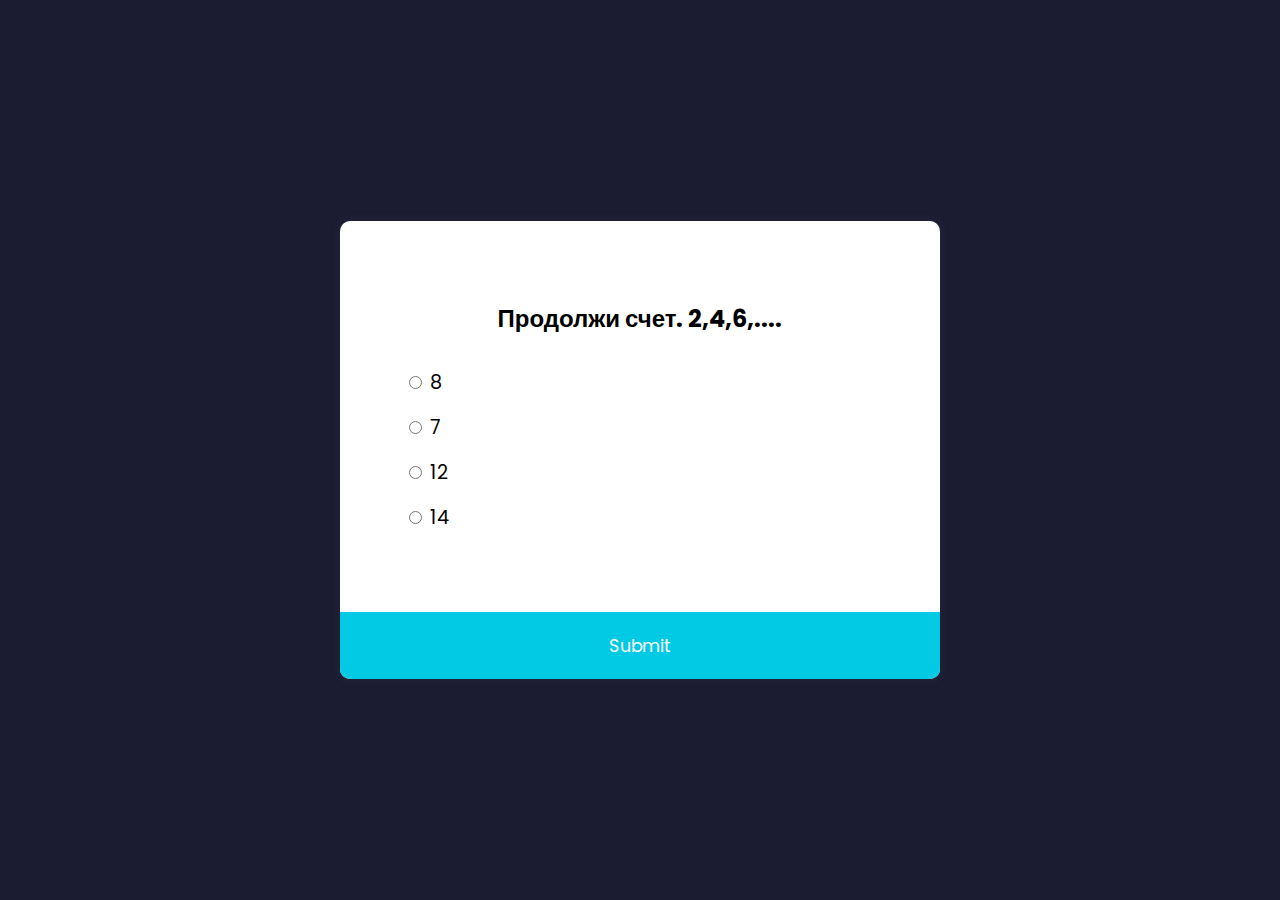
<file: tech.cup/logica.html>
<!DOCTYPE html>
<html lang="en">
<head>
    <meta charset="UTF-8">
    <meta name="viewport" content="width=device-width, initial-scale=1.0">
    <title>Brain storm</title>
    <link rel="stylesheet" href="logica.css">
    <link rel="shortcut icon" href="https://static.vecteezy.com/ti/vetor-gratis/p3/203769-conceito-de-brainstorming-no-preto-grátis-vetor.jpg" type="image/jpg">
</head>
<body>

    
    <div class="quiz-container" id="quiz">
        <div class="quiz-header">
        <h2 id="question">Question Text</h2>
        <ul>
        <li>
        <input type="radio" name="answer" id="a" class="answer">
        <label for="a" id="a_text">Answer</label>
        </li>
        <li>
        <input type="radio" name="answer" id="b" class="answer">
        <label for="b" id="b_text">Answer</label>
        </li>
        <li>
        <input type="radio" name="answer" id="c" class="answer">
        <label for="c" id="c_text">Answer</label>
        </li>
        <li>
        <input type="radio" name="answer" id="d" class="answer">
        <label for="d" id="d_text">Answer</label>
        </li>
        </ul>
        </div>
        <button id="submit">Submit</button>
        </div>

        
    
    <script src="logica.js"></script>
</body>
</html>
</file>
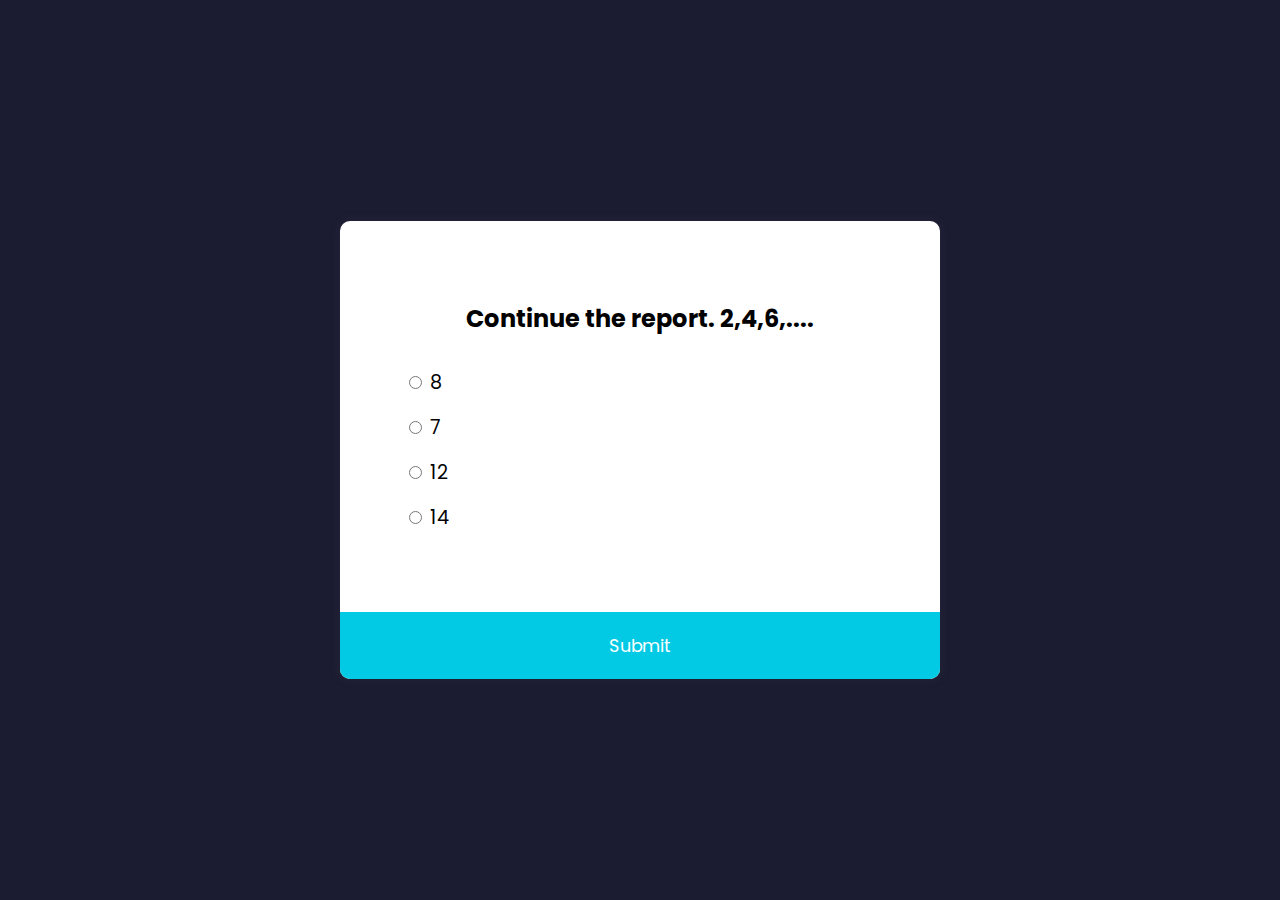
<file: tech.cup/logica_eng.html>
<!DOCTYPE html>
<html lang="en">
<head>
    <meta charset="UTF-8">
    <meta name="viewport" content="width=device-width, initial-scale=1.0">
    <title>Brain storm</title>
    <link rel="stylesheet" href="logica.css">
    <link rel="shortcut icon" href="https://static.vecteezy.com/ti/vetor-gratis/p3/203769-conceito-de-brainstorming-no-preto-grátis-vetor.jpg" type="image/jpg">
</head>
<body>

    
    <div class="quiz-container" id="quiz">
        <div class="quiz-header">
        <h2 id="question">Question Text</h2>
        <ul>
        <li>
        <input type="radio" name="answer" id="a" class="answer">
        <label for="a" id="a_text">Answer</label>
        </li>
        <li>
        <input type="radio" name="answer" id="b" class="answer">
        <label for="b" id="b_text">Answer</label>
        </li>
        <li>
        <input type="radio" name="answer" id="c" class="answer">
        <label for="c" id="c_text">Answer</label>
        </li>
        <li>
        <input type="radio" name="answer" id="d" class="answer">
        <label for="d" id="d_text">Answer</label>
        </li>
        </ul>
        </div>
        <button id="submit">Submit</button>
        </div>

        
    
    <script src="logica_eng.js"></script>
</body>
</html>
</file>
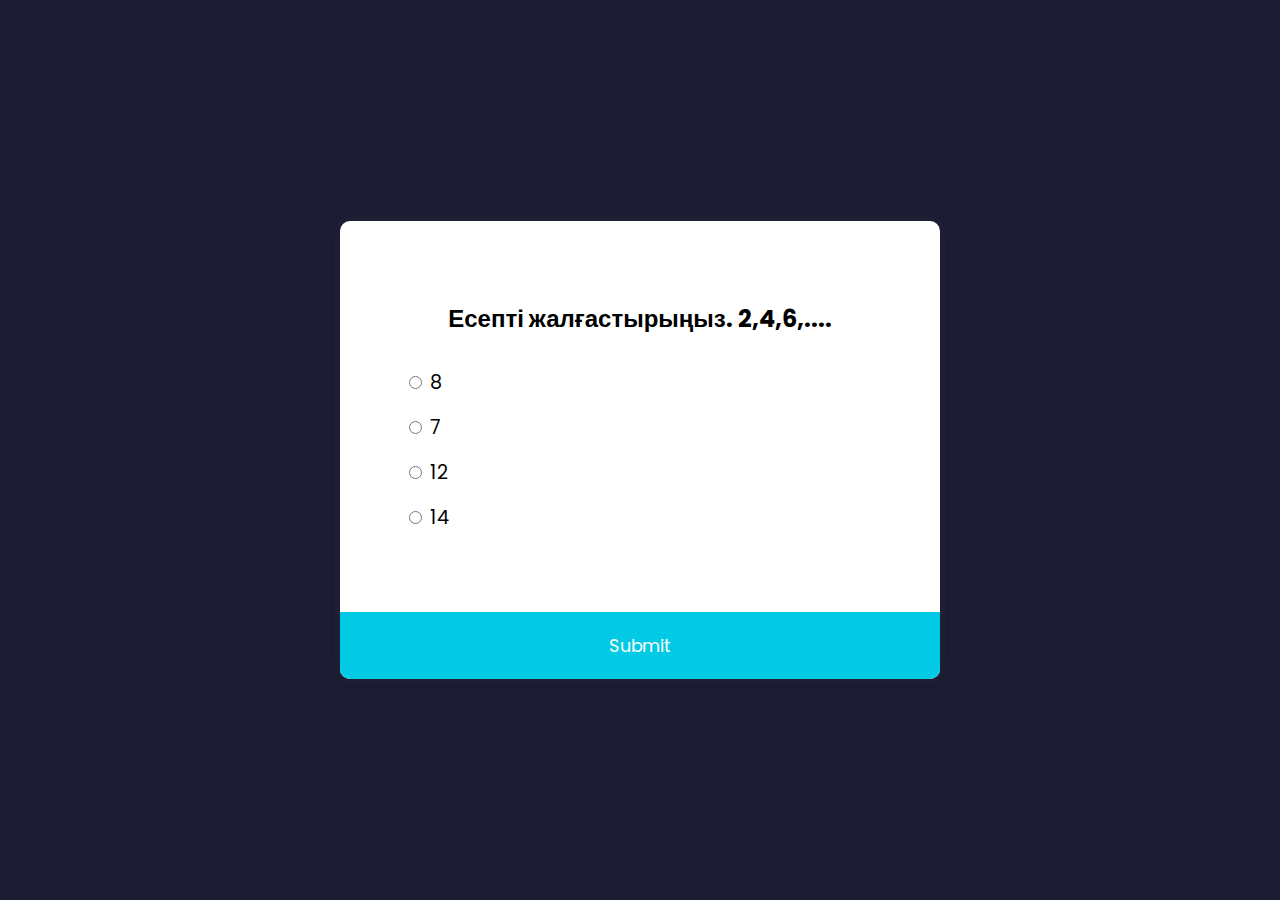
<file: tech.cup/logica_kz.html>
<!DOCTYPE html>
<html lang="en">
<head>
    <meta charset="UTF-8">
    <meta name="viewport" content="width=device-width, initial-scale=1.0">
    <title>Brain storm</title>
    <link rel="stylesheet" href="logica.css">
    <link rel="shortcut icon" href="https://static.vecteezy.com/ti/vetor-gratis/p3/203769-conceito-de-brainstorming-no-preto-grátis-vetor.jpg" type="image/jpg">
</head>
<body>

    
    <div class="quiz-container" id="quiz">
        <div class="quiz-header">
        <h2 id="question">Question Text</h2>
        <ul>
        <li>
        <input type="radio" name="answer" id="a" class="answer">
        <label for="a" id="a_text">Answer</label>
        </li>
        <li>
        <input type="radio" name="answer" id="b" class="answer">
        <label for="b" id="b_text">Answer</label>
        </li>
        <li>
        <input type="radio" name="answer" id="c" class="answer">
        <label for="c" id="c_text">Answer</label>
        </li>
        <li>
        <input type="radio" name="answer" id="d" class="answer">
        <label for="d" id="d_text">Answer</label>
        </li>
        </ul>
        </div>
        <button id="submit">Submit</button>
        </div>

        
    
    <script src="logica_kz.js"></script>
</body>
</html>
</file>
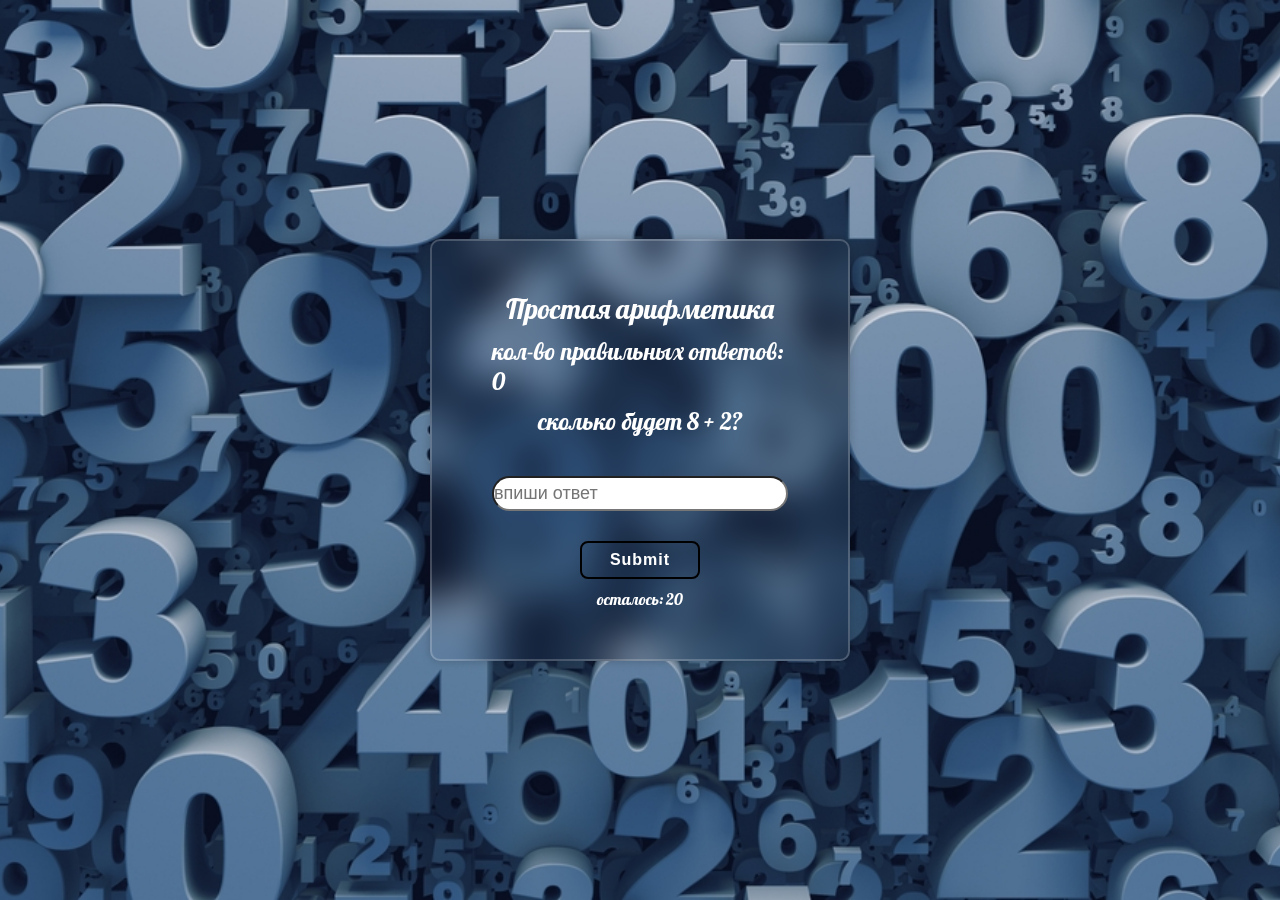
<file: tech.cup/math.html>
<!DOCTYPE html>
<html lang="en">
<head>
<meta charset="UTF-8">
<title>Brain storm</title>
<meta name="viewport" content="width=device-width, initial-scale=1.0">
<link rel="stylesheet" href="math2.css">
<link rel="shortcut icon" href="https://static.vecteezy.com/ti/vetor-gratis/p3/203769-conceito-de-brainstorming-no-preto-grátis-vetor.jpg" type="image/jpg">
<style>

  .container{
    width: 420px;
    background-color: transparent;
    border: 2px solid rgba(255,255,255, .2);
    backdrop-filter: blur(20px);
    box-shadow: 0 0 10px rgba(0, 0, 0, .2);
    color: #fff;
    border-radius: 10px;
    padding: 30px 40px;

  }
  #answer{
    border-radius: 20px;
    position: relative;
    width: 100%;
    height: 35px;
    margin: 30px 0;
  }
  #game-container {
    display: flex;
    flex-direction: column;
    align-items: center;
    padding: 20px;
  }
  #header {
    font-size: 28px;
    margin-bottom: 10px;
  }
  #score {
    font-size: 24px;
    margin-bottom: 10px;
  }
  #question {
    font-size: 24px;
    margin-bottom: 10px;
  }
  #answer {
    font-size: 18px;
    margin-bottom: 20px;
  }
  #feedback {
    font-size: 18px;
    margin-top: 10px;
  }
  .submit{
    font-weight: 600;
    font-size: 16px;
    letter-spacing: 1px;
    display: inline-block;
    padding: 8px 28px;
    border: 2px solid #000000 ;
    border-radius: 8px;
    color: #fff;
    margin-top: 10px;
    background-color:transparent;
  }
  .submit:hover{
    background: #4a61c9;
    border-color: #000000;
    color: #151515;
  }
</style>
<title>Brain storm</title>
</head>
<body>
  <div class="container">
    <div id="game-container">
      <div id="header">Простая арифметика</div>
      <div id="score">кол-во правильных ответов: <span id="currentScore">0</span></div>
      <div id="question">сколько будет  <span id="num1"></span> + <span id="num2"></span>?</div>
      <input type="number" id="answer" placeholder="впиши ответ" />
      <button id="submitBtn" class="submit">Submit</button>
      <p id="feedback"></p>
      <div id="time">осталось: <span id="timeLeft">20</span></div>
    </div>
  </div>

  <script>
    let num1, num2, currentScore = 0, timerInterval, timeLeft = 20, currentDifficulty = 1;

    function generateNumbers() {
      return [Math.floor(Math.random() * (currentDifficulty * 10)), Math.floor(Math.random() * (currentDifficulty * 10))];
    }

    function updateQuestion() {
      [num1, num2] = generateNumbers();
      document.getElementById('num1').textContent = num1;
      document.getElementById('num2').textContent = num2;
      document.getElementById('answer').value = '';
      document.getElementById('feedback').textContent = '';
      startTimer();
    }

    function checkAnswer() {
      clearInterval(timerInterval);
      const userAnswer = parseFloat(document.getElementById('answer').value);
      const correctAnswer = num1 + num2;
      
      if (userAnswer === correctAnswer) {
        document.getElementById('feedback').textContent = 'Correct! New question:';
        currentScore++;
        document.getElementById('currentScore').textContent = currentScore;
        currentDifficulty++;
        updateQuestion();
      } else {
        document.getElementById('feedback').textContent = `Incorrect. The correct answer was ${correctAnswer}. Try again.`;
        updateQuestion();
      }
    }

    function startTimer() {
      timeLeft = 20;
      document.getElementById('timeLeft').textContent = timeLeft;
      timerInterval = setInterval(function() {
        timeLeft--;
        document.getElementById('timeLeft').textContent = timeLeft;
        if (timeLeft === 0) {
          clearInterval(timerInterval);
          document.getElementById('feedback').textContent = `Time's up! The correct answer was ${num1 + num2}. Next question:`;
          updateQuestion();
        }
      }, 1000);
    }

    document.getElementById('submitBtn').addEventListener('click', checkAnswer);
    updateQuestion();
  </script>
</body>
</html>
</file>
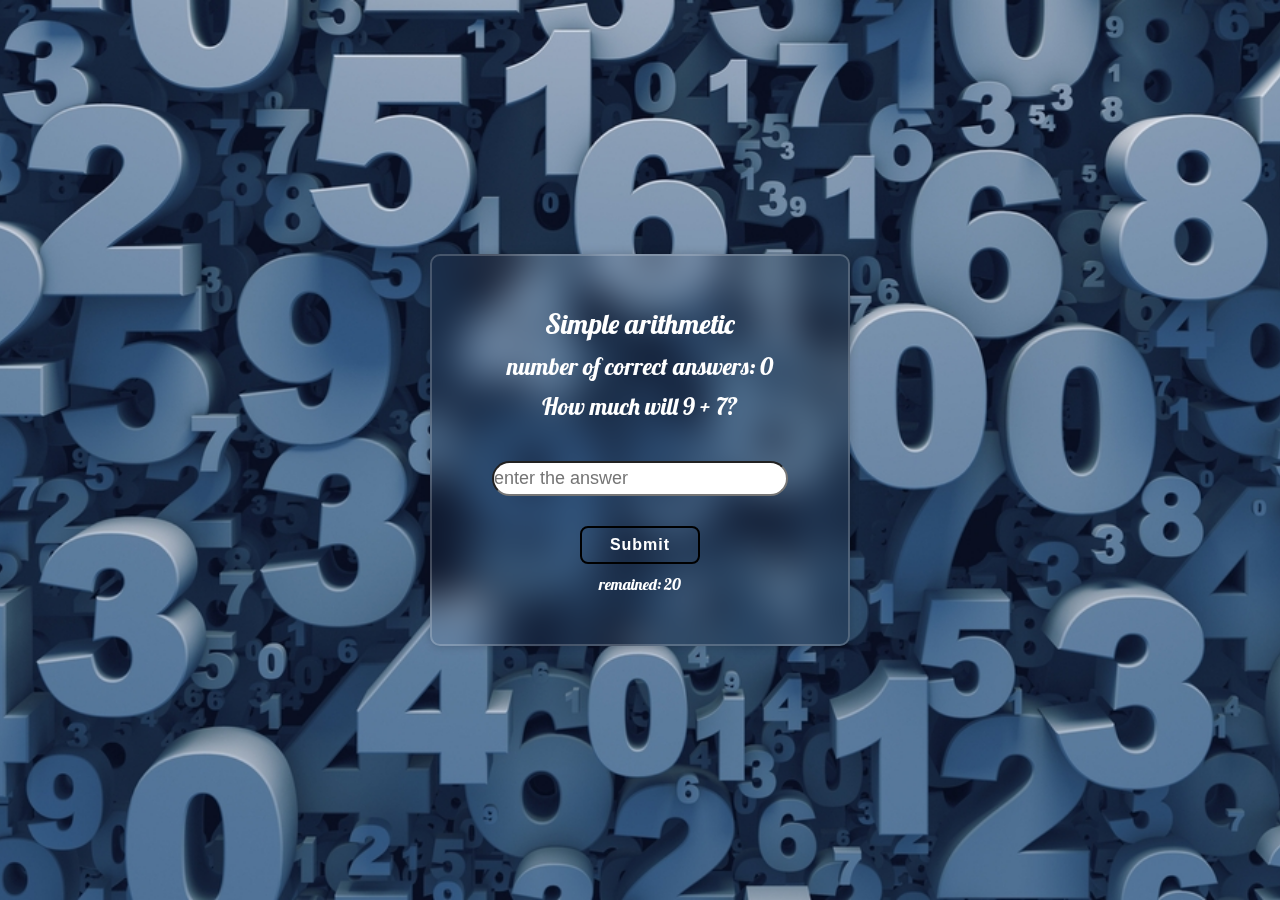
<file: tech.cup/math_eng.html>
<!DOCTYPE html>
<html lang="en">
<head>
<meta charset="UTF-8">
<title>Brain storm</title>
<meta name="viewport" content="width=device-width, initial-scale=1.0">
<link rel="stylesheet" href="math2.css">
<link rel="shortcut icon" href="https://static.vecteezy.com/ti/vetor-gratis/p3/203769-conceito-de-brainstorming-no-preto-grátis-vetor.jpg" type="image/jpg">
<style>

  .container{
    width: 420px;
    background-color: transparent;
    border: 2px solid rgba(255,255,255, .2);
    backdrop-filter: blur(20px);
    box-shadow: 0 0 10px rgba(0, 0, 0, .2);
    color: #fff;
    border-radius: 10px;
    padding: 30px 40px;

  }
  #answer{
    border-radius: 20px;
    position: relative;
    width: 100%;
    height: 35px;
    margin: 30px 0;
  }
  #game-container {
    display: flex;
    flex-direction: column;
    align-items: center;
    padding: 20px;
  }
  #header {
    font-size: 28px;
    margin-bottom: 10px;
  }
  #score {
    font-size: 24px;
    margin-bottom: 10px;
  }
  #question {
    font-size: 24px;
    margin-bottom: 10px;
  }
  #answer {
    font-size: 18px;
    margin-bottom: 20px;
  }
  #feedback {
    font-size: 18px;
    margin-top: 10px;
  }
  .submit{
    font-weight: 600;
    font-size: 16px;
    letter-spacing: 1px;
    display: inline-block;
    padding: 8px 28px;
    border: 2px solid #000000 ;
    border-radius: 8px;
    color: #fff;
    margin-top: 10px;
    background-color:transparent;
  }
  .submit:hover{
    background: #4a61c9;
    border-color: #000000;
    color: #151515;
  }
</style>
<title>Brain torm</title>
</head>
<body>
  <div class="container">
    <div id="game-container">
      <div id="header">Simple arithmetic</div>
      <div id="score">number of correct answers: <span id="currentScore">0</span></div>
      <div id="question">How much will <span id="num1"></span> + <span id="num2"></span>?</div>
      <input type="number" id="answer" placeholder="enter the answer" />
      <button id="submitBtn" class="submit">Submit</button>
      <p id="feedback"></p>
      <div id="time">remained: <span id="timeLeft">20</span></div>
    </div>
  </div>

  <script>
    let num1, num2, currentScore = 0, timerInterval, timeLeft = 20, currentDifficulty = 1;

    function generateNumbers() {
      return [Math.floor(Math.random() * (currentDifficulty * 10)), Math.floor(Math.random() * (currentDifficulty * 10))];
    }

    function updateQuestion() {
      [num1, num2] = generateNumbers();
      document.getElementById('num1').textContent = num1;
      document.getElementById('num2').textContent = num2;
      document.getElementById('answer').value = '';
      document.getElementById('feedback').textContent = '';
      startTimer();
    }

    function checkAnswer() {
      clearInterval(timerInterval);
      const userAnswer = parseFloat(document.getElementById('answer').value);
      const correctAnswer = num1 + num2;
      
      if (userAnswer === correctAnswer) {
        document.getElementById('feedback').textContent = 'Correct! New question:';
        currentScore++;
        document.getElementById('currentScore').textContent = currentScore;
        currentDifficulty++;
        updateQuestion();
      } else {
        document.getElementById('feedback').textContent = `Incorrect. The correct answer was ${correctAnswer}. Try again.`;
        updateQuestion();
      }
    }

    function startTimer() {
      timeLeft = 20;
      document.getElementById('timeLeft').textContent = timeLeft;
      timerInterval = setInterval(function() {
        timeLeft--;
        document.getElementById('timeLeft').textContent = timeLeft;
        if (timeLeft === 0) {
          clearInterval(timerInterval);
          document.getElementById('feedback').textContent = `Time's up! The correct answer was ${num1 + num2}. Next question:`;
          updateQuestion();
        }
      }, 1000);
    }

    document.getElementById('submitBtn').addEventListener('click', checkAnswer);
    updateQuestion();
  </script>
</body>
</html>
</file>
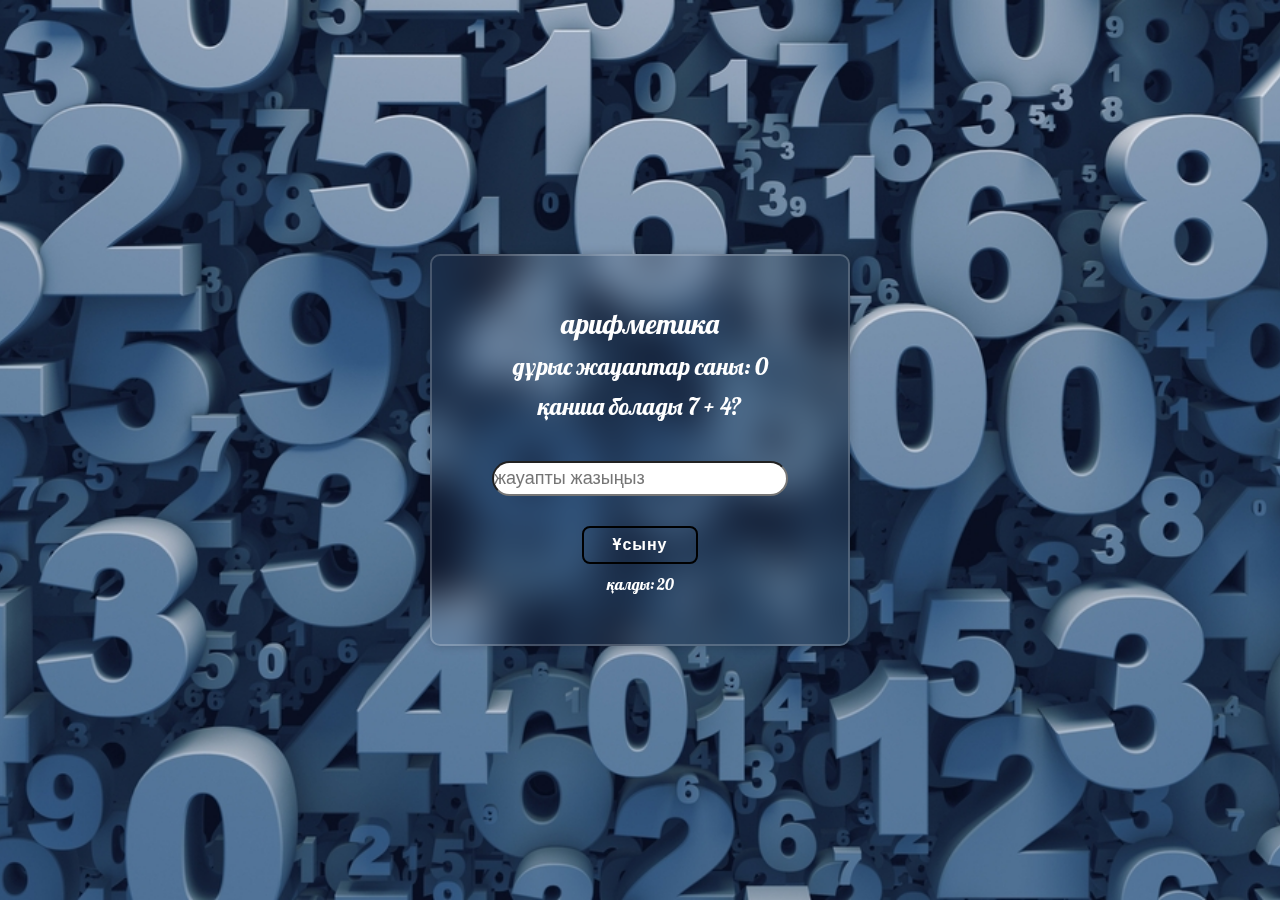
<file: tech.cup/math_kz.html>
<!DOCTYPE html>
<html lang="en">
<head>
<meta charset="UTF-8">
<title>Brain storm</title>
<meta name="viewport" content="width=device-width, initial-scale=1.0">
<link rel="stylesheet" href="math2.css">
<link rel="shortcut icon" href="https://static.vecteezy.com/ti/vetor-gratis/p3/203769-conceito-de-brainstorming-no-preto-grátis-vetor.jpg" type="image/jpg">
<style>

  .container{
    width: 420px;
    background-color: transparent;
    border: 2px solid rgba(255,255,255, .2);
    backdrop-filter: blur(20px);
    box-shadow: 0 0 10px rgba(0, 0, 0, .2);
    color: #fff;
    border-radius: 10px;
    padding: 30px 40px;

  }
  #answer{
    border-radius: 20px;
    position: relative;
    width: 100%;
    height: 35px;
    margin: 30px 0;
  }
  #game-container {
    display: flex;
    flex-direction: column;
    align-items: center;
    padding: 20px;
  }
  #header {
    font-size: 28px;
    margin-bottom: 10px;
  }
  #score {
    font-size: 24px;
    margin-bottom: 10px;
  }
  #question {
    font-size: 24px;
    margin-bottom: 10px;
  }
  #answer {
    font-size: 18px;
    margin-bottom: 20px;
  }
  #feedback {
    font-size: 18px;
    margin-top: 10px;
  }
  .submit{
    font-weight: 600;
    font-size: 16px;
    letter-spacing: 1px;
    display: inline-block;
    padding: 8px 28px;
    border: 2px solid #000000 ;
    border-radius: 8px;
    color: #fff;
    margin-top: 10px;
    background-color:transparent;
  }
  .submit:hover{
    background: #4a61c9;
    border-color: #000000;
    color: #151515;
  }
</style>
<title>Brain storm</title>
</head>
<body>
  <div class="container">
    <div id="game-container">
      <div id="header"> арифметика</div>
      <div id="score">дұрыс жауаптар саны: <span id="currentScore">0</span></div>
      <div id="question">қанша болады  <span id="num1"></span> + <span id="num2"></span>?</div>
      <input type="number" id="answer" placeholder="жауапты жазыңыз" />
      <button id="submitBtn" class="submit">Ұсыну</button>
      <p id="feedback"></p>
      <div id="time">қалды: <span id="timeLeft">20</span></div>
    </div>
  </div>

  <script>
    let num1, num2, currentScore = 0, timerInterval, timeLeft = 20, currentDifficulty = 1;

    function generateNumbers() {
      return [Math.floor(Math.random() * (currentDifficulty * 10)), Math.floor(Math.random() * (currentDifficulty * 10))];
    }

    function updateQuestion() {
      [num1, num2] = generateNumbers();
      document.getElementById('num1').textContent = num1;
      document.getElementById('num2').textContent = num2;
      document.getElementById('answer').value = '';
      document.getElementById('feedback').textContent = '';
      startTimer();
    }

    function checkAnswer() {
      clearInterval(timerInterval);
      const userAnswer = parseFloat(document.getElementById('answer').value);
      const correctAnswer = num1 + num2;
      
      if (userAnswer === correctAnswer) {
        document.getElementById('feedback').textContent = 'Correct! New question:';
        currentScore++;
        document.getElementById('currentScore').textContent = currentScore;
        currentDifficulty++;
        updateQuestion();
      } else {
        document.getElementById('feedback').textContent = `Incorrect. The correct answer was ${correctAnswer}. Try again.`;
        updateQuestion();
      }
    }

    function startTimer() {
      timeLeft = 20;
      document.getElementById('timeLeft').textContent = timeLeft;
      timerInterval = setInterval(function() {
        timeLeft--;
        document.getElementById('timeLeft').textContent = timeLeft;
        if (timeLeft === 0) {
          clearInterval(timerInterval);
          document.getElementById('feedback').textContent = `Time's up! The correct answer was ${num1 + num2}. Next question:`;
          updateQuestion();
        }
      }, 1000);
    }

    document.getElementById('submitBtn').addEventListener('click', checkAnswer);
    updateQuestion();
  </script>
</body>
</html>
</file>
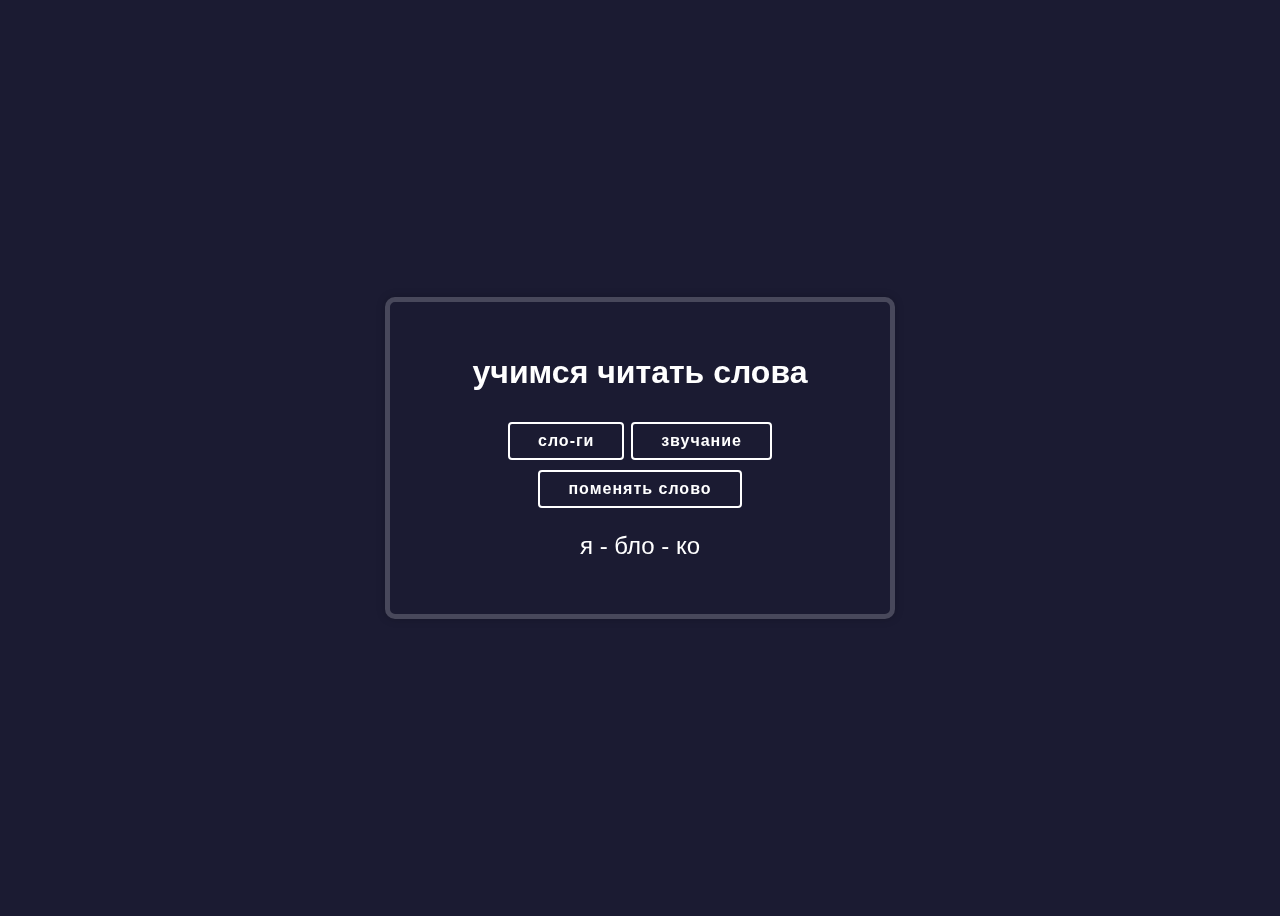
<file: tech.cup/reading.html>
<!DOCTYPE html>
<html lang="en">
<head>
<meta charset="UTF-8">
<meta name="viewport" content="width=device-width, initial-scale=1.0">
<title>Brain storm</title>
<style>
  body {
    font-family: Arial, sans-serif;
    text-align: center;
    display: flex;
    justify-content: center;
    align-items: center;
    min-height: 100vh;
    background:#1b1b32;
    background-size: cover;
    background-position: center;
    color: #fff;
  }
  #container {
    font-size: 24px;
    margin-top: 20px;
  }
  #syllables {
    font-size: 18px;
    color: #888;
    margin-top: 10px;
  }
  #audioButton {
    margin-top: 10px;
  }
  h1{
    box-sizing: 25px;
  }
  
  .container{
    width: 420px;
    background-color: transparent;
    border: 5px solid rgba(255,255,255, .2);
    backdrop-filter: blur(20px);
    box-shadow: 0 0 10px rgba(0, 0, 0, .2);
    color: #fff;
    border-radius: 10px;
    padding: 30px 40px;

  }
  button{
    font-weight: 600;
    font-size: 16px;
    letter-spacing: 1px;
    display: inline-block;
    padding: 8px 28px;
    border: 2px solid #fff ;
    border-radius: 4px;
    color: #fff;
    margin-top: 10px;
    background-color:transparent;
}
button:hover{
    background: #2f54b9;
    border-color: #000000;
    color: #151515;
}
</style>

</head>
<body>
  <div class="container">
    <h1>учимся читать слова</h1>
    <div id="container">
      <button id="flipButton" onclick="flipWord()">слоги</button>
      <button id="audioButton" onclick="speakWord()">звучание</button>
      <button id="changeWordButton" onclick="changeWord()">поменять слово</button>
    </div>
  </div>

  <script>
    const words = [
      { word: "яблоко", syllables: ["я", "бло", "ко"], audio: "path/to/apple.mp3" },
      { word: "банан", syllables: ["ба", "нан"], audio: "path/to/banana.mp3" },
      { word: "киви", syllables: ["ки", "ви"], audio: "path/to/kiwi.mp3" },
      { word: "малина", syllables: ["ма", "ли", "на"], audio: "path/to/raspberry.mp3" }
    ];

    let currentWordIndex = 0;
    let flipped = false;

    const container = document.getElementById("container");
    const flipButton = document.getElementById("flipButton");
    const audioButton = document.getElementById("audioButton");
    const changeWordButton = document.getElementById("changeWordButton");
    const speech = new SpeechSynthesisUtterance();

    function displayWord() {
      const word = words[currentWordIndex].word;
      const syllables = words[currentWordIndex].syllables.join(" - ");

      container.innerHTML = `
        <button id="flipButton" onclick="flipWord()">сло-ги</button>
        <button id="audioButton" onclick="speakWord()">звучание</button>
        <button id="changeWordButton" onclick="changeWord()">поменять слово</button>
        <p>${flipped ? word : syllables}</p>
      `;

      if (flipped) {
        audioButton.disabled = false;
      } else {
        audioButton.disabled = true;
      }
    }

    function flipWord() {
      flipped = !flipped;
      displayWord();
    }

    function speakWord() {
      const audioPath = words[currentWordIndex].audio;
      if (audioPath) {
        speech.text = words[currentWordIndex].word;
        speech.lang = "ru-RU";
        window.speechSynthesis.speak(speech);
      }
    }

    function changeWord() {
      currentWordIndex = (currentWordIndex + 1) % words.length;
      flipped = false;
      displayWord();
    }

    displayWord();
  </script>
</body>
</html>
</file>
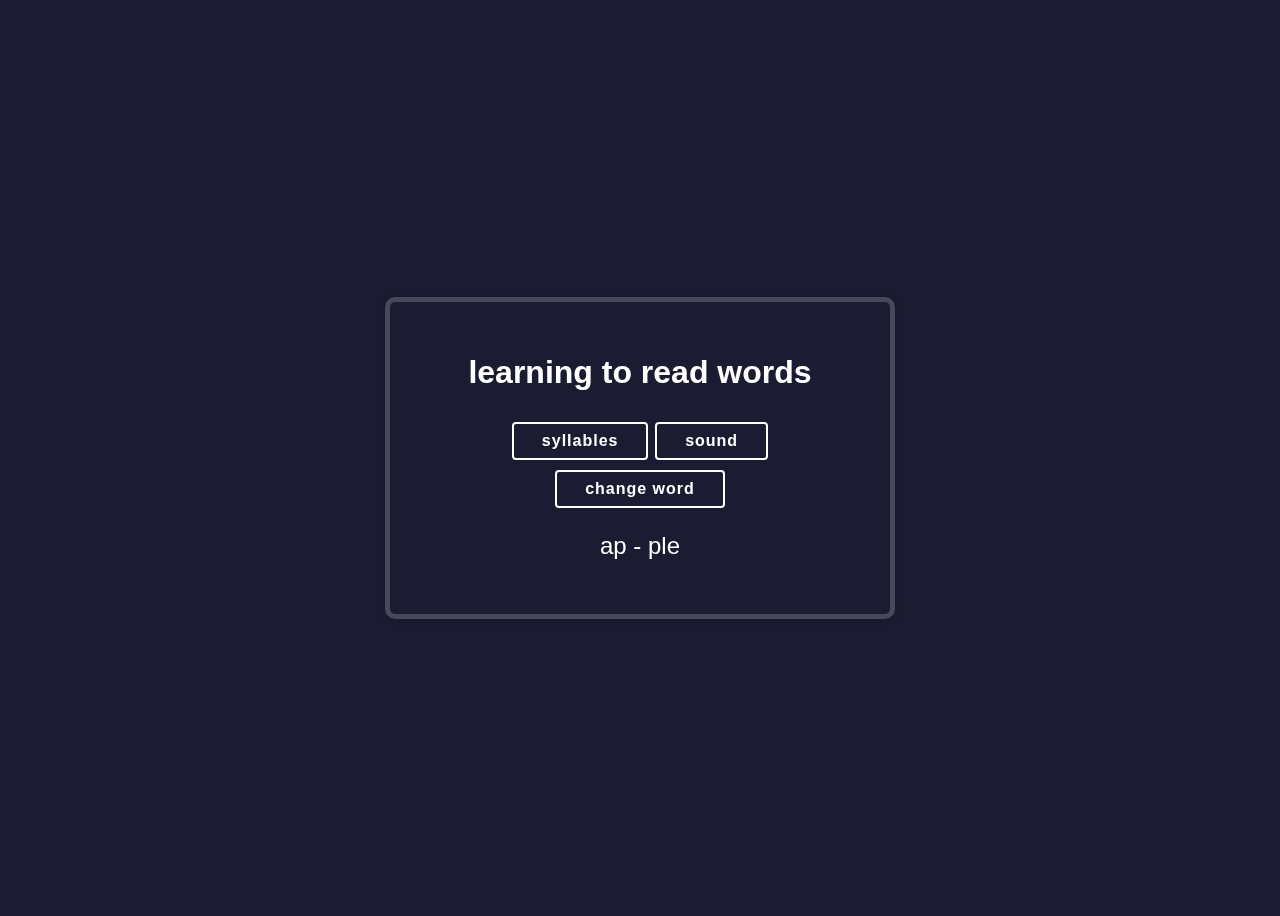
<file: tech.cup/reading_eng.html>
<!DOCTYPE html>
<html lang="en">
<head>
<meta charset="UTF-8">
<meta name="viewport" content="width=device-width, initial-scale=1.0">
<title>Brain storm</title>
<style>
  body {
    font-family: Arial, sans-serif;
    text-align: center;
    display: flex;
    justify-content: center;
    align-items: center;
    min-height: 100vh;
    background:#1b1b32;
    background-size: cover;
    background-position: center;
    color: #fff;
  }
  #container {
    font-size: 24px;
    margin-top: 20px;
  }
  #syllables {
    font-size: 18px;
    color: #888;
    margin-top: 10px;
  }
  #audioButton {
    margin-top: 10px;
  }
  h1{
    box-sizing: 25px;
  }
  
  .container{
    width: 420px;
    background-color: transparent;
    border: 5px solid rgba(255,255,255, .2);
    backdrop-filter: blur(20px);
    box-shadow: 0 0 10px rgba(0, 0, 0, .2);
    color: #fff;
    border-radius: 10px;
    padding: 30px 40px;

  }
  button{
    font-weight: 600;
    font-size: 16px;
    letter-spacing: 1px;
    display: inline-block;
    padding: 8px 28px;
    border: 2px solid #fff ;
    border-radius: 4px;
    color: #fff;
    margin-top: 10px;
    background-color:transparent;
}
button:hover{
    background: #2f54b9;
    border-color: #000000;
    color: #151515;
}
</style>

</head>
<body>
  <div class="container">
    <h1>learning to read words</h1>
    <div id="container">
      <button id="flipButton" onclick="flipWord()">слоги</button>
      <button id="audioButton" onclick="speakWord()">звучание</button>
      <button id="changeWordButton" onclick="changeWord()">поменять слово</button>
    </div>
  </div>

  <script>
    const words = [
      { word: "apple", syllables: ["ap", "ple"], audio: "path/to/apple.mp3" },
      { word: "banana", syllables: ["ba", "na", "na"], audio: "path/to/banana.mp3" },
      { word: "kiwi", syllables: ["ki", "wi"], audio: "path/to/kiwi.mp3" },
      { word: "raspberry", syllables: ["rasp", "ber", "ry"], audio: "path/to/raspberry.mp3" }
    ];

    let currentWordIndex = 0;
    let flipped = false;

    const container = document.getElementById("container");
    const flipButton = document.getElementById("flipButton");
    const audioButton = document.getElementById("audioButton");
    const changeWordButton = document.getElementById("changeWordButton");
    const speech = new SpeechSynthesisUtterance();

    function displayWord() {
      const word = words[currentWordIndex].word;
      const syllables = words[currentWordIndex].syllables.join(" - ");

      container.innerHTML = `
        <button id="flipButton" onclick="flipWord()">syllables</button>
        <button id="audioButton" onclick="speakWord()">sound</button>
        <button id="changeWordButton" onclick="changeWord()">change word</button>
        <p>${flipped ? word : syllables}</p>
      `;

      if (flipped) {
        audioButton.disabled = false;
      } else {
        audioButton.disabled = true;
      }
    }

    function flipWord() {
      flipped = !flipped;
      displayWord();
    }

    function speakWord() {
      const audioPath = words[currentWordIndex].audio;
      if (audioPath) {
        speech.text = words[currentWordIndex].word;
        speech.lang = "en-EN";
        window.speechSynthesis.speak(speech);
      }
    }

    function changeWord() {
      currentWordIndex = (currentWordIndex + 1) % words.length;
      flipped = false;
      displayWord();
    }

    displayWord();
  </script>
</body>
</html>
</file>
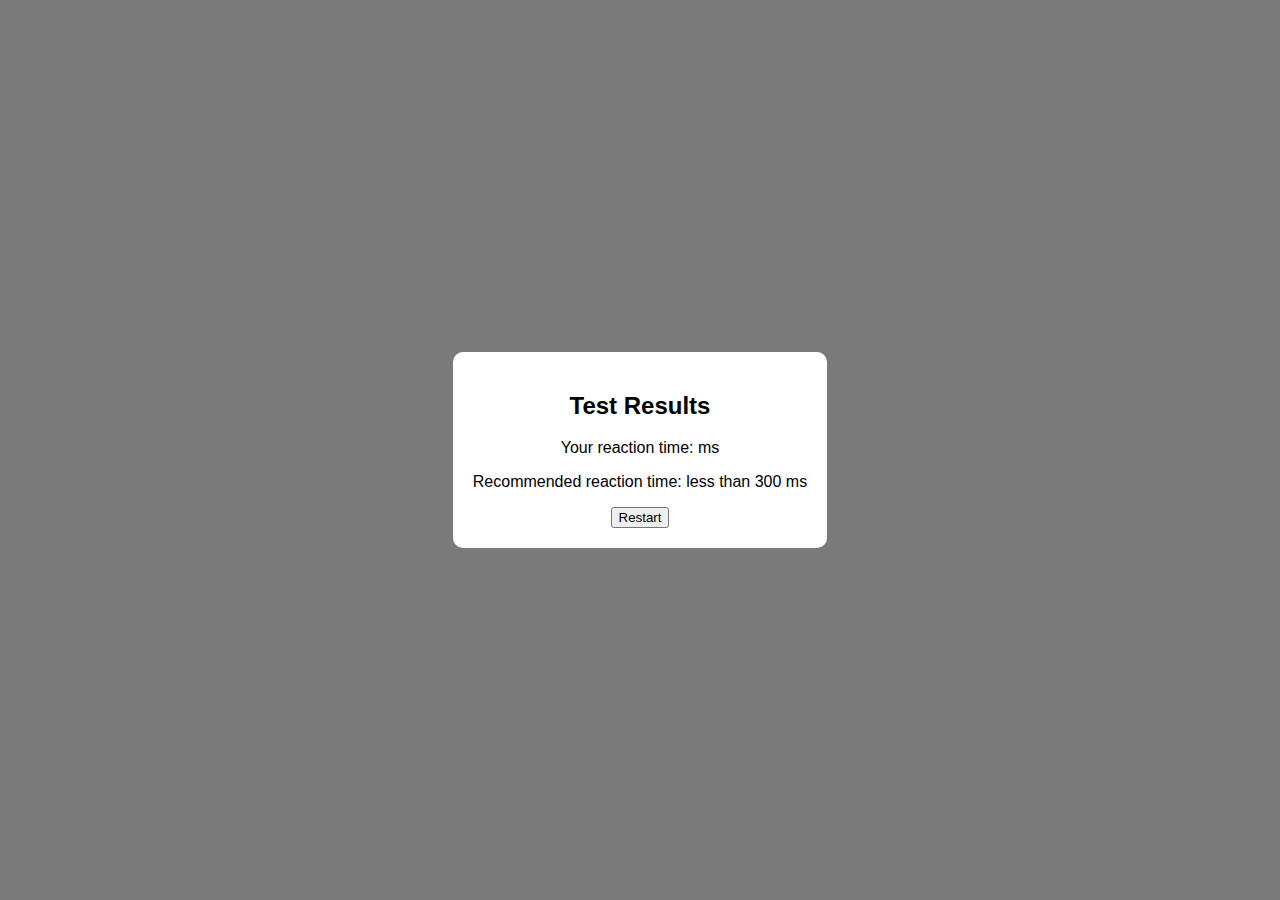
<file: tech.cup/video.html>
<!DOCTYPE html>
<html lang="en">
<head>
<meta charset="UTF-8">
<meta name="viewport" content="width=device-width, initial-scale=1.0">
<title>Brain storm</title>
<style>
  body {
    font-family: Arial, sans-serif;
    display: flex;
    justify-content: center;
    align-items: center;
    height: 100vh;
    margin: 0;
    background-color: #f5f5f5;
  }
  #container {
    text-align: center;
  }
  #target {
    width: 200px;
    height: 200px;
    background-color: lightgray;
    display: none;
  }
  #resultModal {
    display: none;
    position: fixed;
    top: 0;
    left: 0;
    width: 100%;
    height: 100%;
    background-color: rgba(0, 0, 0, 0.5);
    display: flex;
    justify-content: center;
    align-items: center;
  }
  #modalContent {
    background-color: white;
    padding: 20px;
    border-radius: 10px;
    text-align: center;
  }
</style>
</head>
<body>
  <div id="container">
    <h1>Reaction Time Test</h1>
    <p>Click the screen when the box turns green.</p>
    <div id="target"></div>
    <button id="startButton">Start</button>
  </div>

  <div id="resultModal">
    <div id="modalContent">
      <h2>Test Results</h2>
      <p>Your reaction time: <span id="reactionTime"></span> ms</p>
      <p>Recommended reaction time: less than 300 ms</p>
      <button id="restartButton">Restart</button>
    </div>
  </div>

  <script>
    const target = document.getElementById("target");
    const startButton = document.getElementById("startButton");
    const resultModal = document.getElementById("resultModal");
    const reactionTimeSpan = document.getElementById("reactionTime");
    const restartButton = document.getElementById("restartButton");
    let startTime, endTime;

    function getRandomTime(min, max) {
      return Math.random() * (max - min) + min;
    }

    function showTarget() {
      target.style.backgroundColor = "green";
      startTime = new Date().getTime();
      target.addEventListener("click", checkReaction);
    }

    function checkReaction() {
      if (target.style.backgroundColor === "green") {
        endTime = new Date().getTime();
        const reactionTime = endTime - startTime;
        reactionTimeSpan.textContent = reactionTime;
        resultModal.style.display = "flex";
        target.style.backgroundColor = "red"; // Prevent further clicks
        target.removeEventListener("click", checkReaction);
      }
    }

    startButton.addEventListener("click", function() {
      startButton.style.display = "none";
      setTimeout(showTarget, getRandomTime(1000, 3000));
    });

    restartButton.addEventListener("click", function() {
      resultModal.style.display = "none";
      target.style.backgroundColor = "lightgray";
      startButton.style.display = "block";
    });
  </script>
</body>
</html>
</file>
<file: tech.cup/logica.css>
/* coding with nick */
@import url('https://fonts.googleapis.com/css2?family=Poppins:wght@200;300;400;500&display=swap');
*{
 box-sizing: border-box;
}
body{
 background-color: #1b1b32;
 background-image: linear-gradient(315deg, #1b1b32 0%, #1b1b32 100%);
 font-family: 'Poppins', sans-serif;
 display: flex;
 align-items: center;
 justify-content: center;
 height: 100vh;
 overflow: hidden;
 margin: 0;
}
.quiz-container{
 background-color: #ffffff;
 border-radius: 10px;
 box-shadow: 0 0 10px 2px rgba(100, 100, 100, 0.1);
 width: 600px;
 overflow: hidden;
}
.quiz-header{
 padding: 4rem;
}
h2{
 padding: 1rem;
 text-align: center;
 margin: 0;
}
ul{
 list-style-type: none;
 padding: 0;
}
ul li{
 font-size: 1.2rem;
 margin: 1rem 0;
}
ul li label{
 cursor: pointer;
}
#submit{
 background-color: #03cae4;
 color: #fff;
 border: none;
 display: block;
 width: 100%;
 cursor: pointer;
 font-size: 1.1rem;
 font-family: inherit;
 padding: 1.3rem;
}
#submit:hover{
 background-color: #04adc4;
}
#submit:focus{
 outline: none;
 background-color: #44b927;
}
</file>
<file: tech.cup/math2.css>
@import url('https://fonts.googleapis.com/css2?family=Lobster&display=swap');
#header{
    font-family:lobster;
}
#game-container{
    font-family: lobster;
}
*{
    margin: 0;
    padding: 0;
    box-sizing: border-box;

}
body{
    display: flex;
    justify-content: center;
    align-items: center;
    min-height: 100vh;
    background: url('image-asset.jpeg') no-repeat;
    background-size: cover;
    background-position: center;
    color: #fff;
}
</file>
